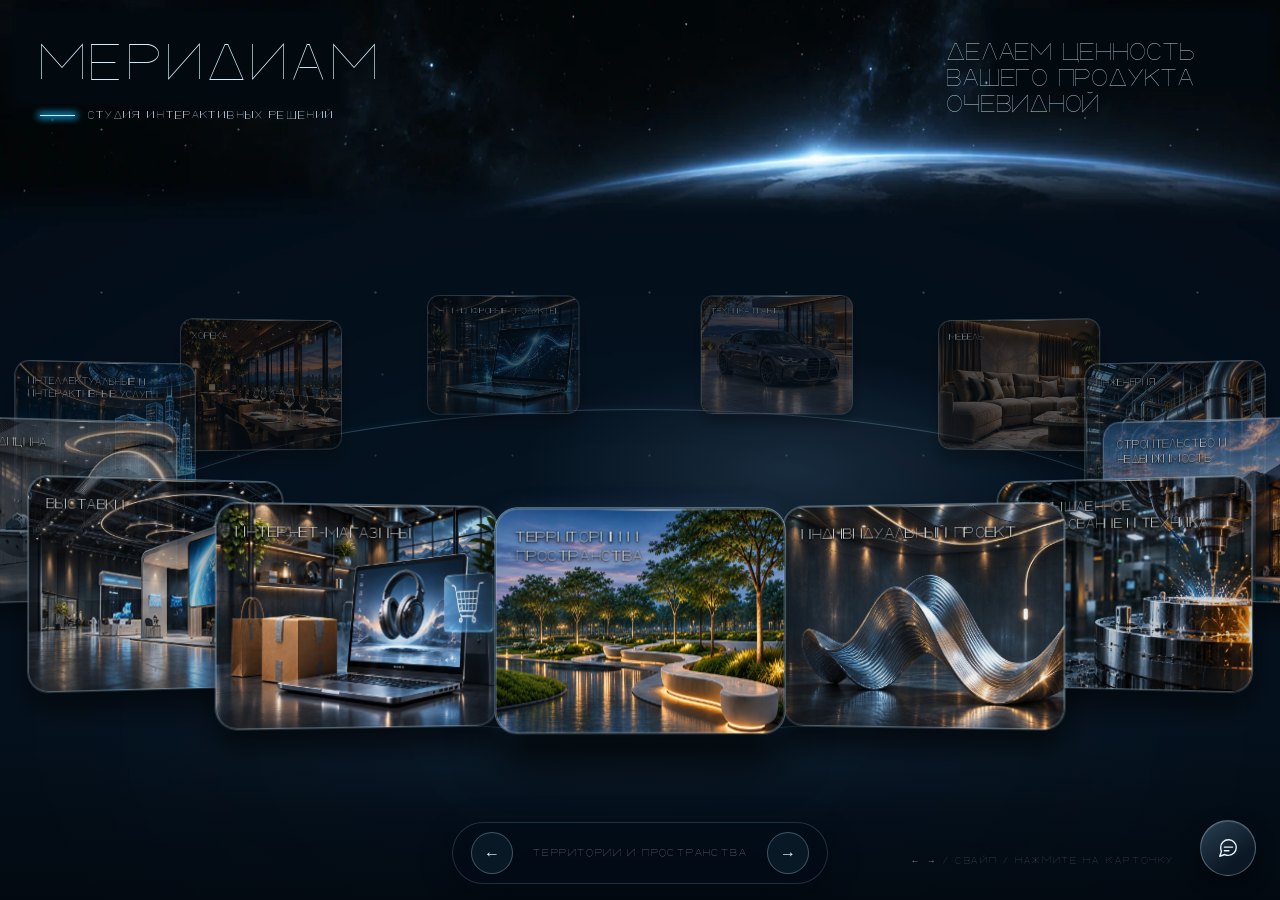
<file: index.html>
<!DOCTYPE html><html lang="ru"><head><meta charset="utf-8"><meta name="viewport" content="width=device-width,initial-scale=1,viewport-fit=cover"><meta name="theme-color" content="#020914">
<title>МЕРИДИАМ — интерактивная галерея V17</title>
<link rel="preload" href="v17-meridiam-light.ttf" as="font" type="font/ttf" crossorigin>
<link rel="preload" href="v17-meridiam-regular.ttf" as="font" type="font/ttf" crossorigin>
<link rel="stylesheet" href="v17-styles.css"></head><body><main class="stage" id="stage" aria-label="Вторая страница студии МЕРИДИАМ — направления"><div class="sky" aria-hidden="true"></div><div class="stars" aria-hidden="true"></div><div class="floor" aria-hidden="true"></div><div class="orbit-trace" aria-hidden="true"></div>
<header class="topline">
  <div class="brand">
    <h1 class="brand-logo">Меридиам</h1>
    <div class="brand-sub">
      <span class="brand-line" aria-hidden="true"></span>
      <span class="brand-caption">Студия интерактивных решений</span>
    </div>
  </div>
  <h2 class="descriptor">Делаем ценность<br>вашего продукта<br>очевидной</h2>
</header>
<div class="gallery" id="gallery" aria-label="Вращающаяся галерея направлений"></div><div class="mobile-note">Свайпните, чтобы повернуть галерею</div><div class="hint">← → / свайп / нажмите на карточку</div>
<nav class="nav" aria-label="Навигация по галерее"><button id="prev" title="Предыдущее направление" aria-label="Предыдущее направление">←</button><div class="nav-label" id="activeName" aria-live="polite"></div><button id="next" title="Следующее направление" aria-label="Следующее направление">→</button></nav>
<aside class="communication" aria-label="Связаться с Меридиам"><div class="contact-rail" id="contactRail" hidden><button type="button" id="phoneToggle" aria-label="Показать номер телефона" aria-expanded="false" aria-controls="phonePanel"><svg viewBox="0 0 24 24" fill="none" stroke="currentColor" stroke-width="1.5" stroke-linecap="round" stroke-linejoin="round" aria-hidden="true"><path d="M22 16.9v3a2 2 0 0 1-2.2 2A19.8 19.8 0 0 1 3.1 5.2 2 2 0 0 1 5.1 3h3a2 2 0 0 1 2 1.7c.1.9.4 1.8.7 2.6a2 2 0 0 1-.5 2.1L9 10.7a16 16 0 0 0 4.3 4.3l1.3-1.3a2 2 0 0 1 2.1-.5c.8.3 1.7.6 2.6.7a2 2 0 0 1 2.7 3z"/></svg><span class="contact-label">Номер телефона</span></button><a href="https://web.max.ru/154154235" aria-label="Написать в MAX" target="_blank" rel="noopener noreferrer"><span class="max-mark" aria-hidden="true">MAX</span><span class="contact-label">Написать в MAX</span></a><a href="https://t.me/Meridiam_st" aria-label="Написать в Telegram" target="_blank" rel="noopener noreferrer"><svg viewBox="0 0 24 24" fill="none" stroke="currentColor" stroke-width="1.5" stroke-linecap="round" stroke-linejoin="round" aria-hidden="true"><path d="m22 2-7 20-4-9-9-4 20-7ZM22 2 11 13"/></svg><span class="contact-label">Написать в Telegram</span></a><a href="mailto:meridiamstudio@mail.ru" aria-label="Написать на почту"><svg viewBox="0 0 24 24" fill="none" stroke="currentColor" stroke-width="1.5" stroke-linecap="round" stroke-linejoin="round" aria-hidden="true"><rect x="3" y="5" width="18" height="14" rx="3"/><path d="m3 7 9 6 9-6"/></svg><span class="contact-label">Написать на почту</span></a></div><button class="contact-toggle" id="contactToggle" aria-label="Показать способы связи" aria-expanded="false" aria-controls="contactRail"><svg viewBox="0 0 24 24" fill="none" stroke="currentColor" stroke-width="1.5" stroke-linecap="round" stroke-linejoin="round" aria-hidden="true"><path d="M21 11.5a8.5 8.5 0 0 1-8.5 8.5 9 9 0 0 1-4-.9L3 21l1.9-5.5a9 9 0 0 1-.9-4A8.5 8.5 0 0 1 12.5 3h.5a8.5 8.5 0 0 1 8 8v.5Z"/><path d="M8 11h9M8 15h5"/></svg></button><div class="phone-panel" id="phonePanel" hidden><span>Телефон Меридиам</span><strong id="phoneNumber">+7 (906) 489-19-49</strong><button type="button" id="copyPhone">Скопировать номер</button><span id="copyStatus" role="status"></span></div></aside>
<dialog class="preview" id="preview" aria-labelledby="previewTitle"><button class="close" id="close" aria-label="Закрыть">×</button><div class="preview-inner"><img alt="" id="previewImage"><div class="preview-text"><h2 id="previewTitle"></h2><p id="previewDesc"></p></div></div></dialog></main>
<script src="v17-app.js"></script></body></html>
</file>
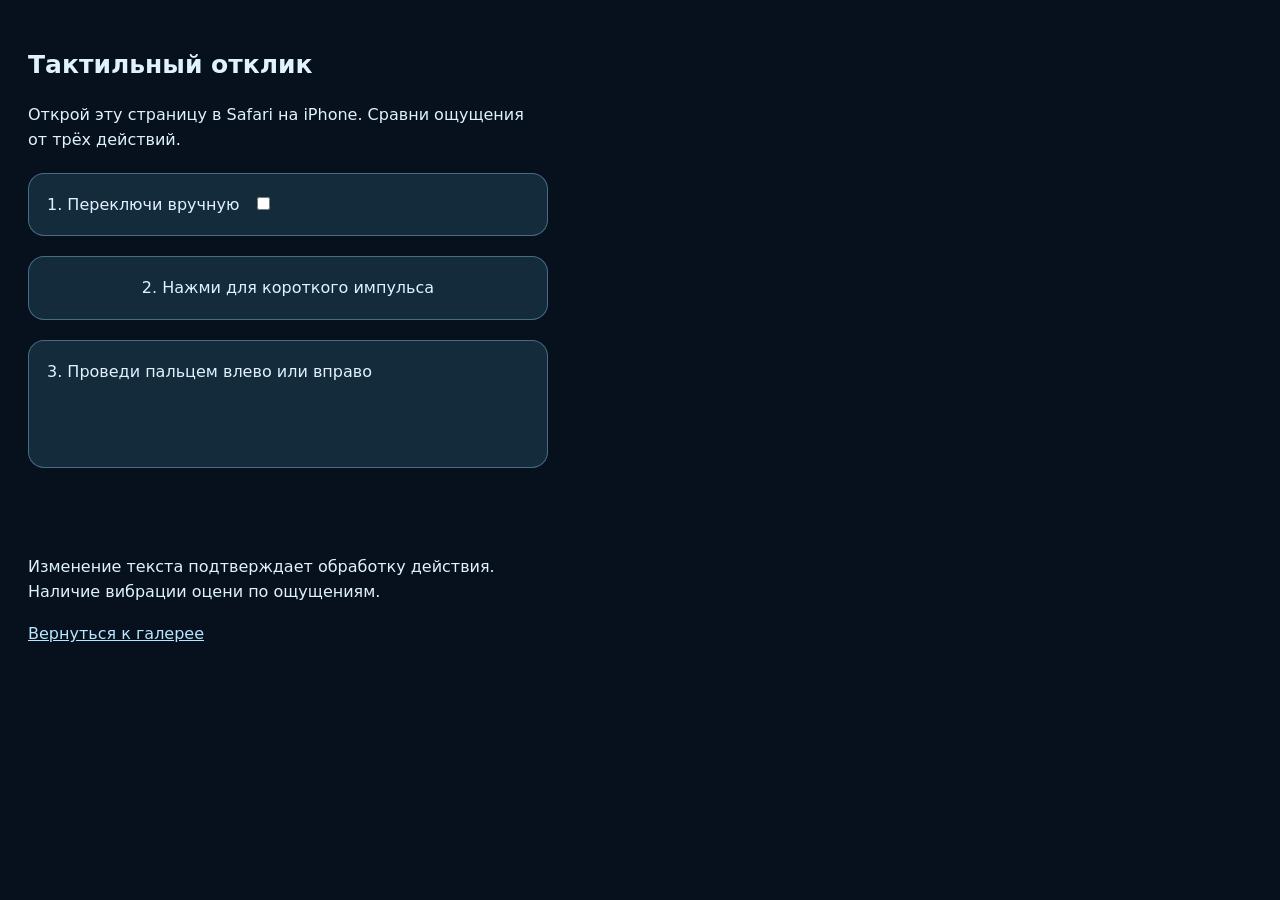
<file: haptics.html>
<!doctype html><html lang="ru"><meta charset="utf-8"><meta name="viewport" content="width=device-width,initial-scale=1"><title>Меридиам — проверка тактильного отклика</title><style>body{margin:0;background:#06111d;color:#e1f2ff;font:16px/1.6 system-ui;padding:28px;max-width:520px}h1{font-size:25px}button,label,#swipe{display:block;margin:20px 0;padding:18px;border:1px solid #82b7d777;border-radius:16px;background:#142b3b;color:inherit}button{font:inherit;width:100%}input{margin-left:12px}#swipe{touch-action:none;user-select:none;min-height:90px}#status{min-height:50px;color:#a7cfe6}a{color:#b7e7ff}</style><h1>Тактильный отклик</h1><p>Открой эту страницу в Safari на iPhone. Сравни ощущения от трёх действий.</p><label>1. Переключи вручную <input type="checkbox" switch id="native"></label><button id="pulse">2. Нажми для короткого импульса</button><div id="swipe">3. Проведи пальцем влево или вправо</div><p id="status" role="status"></p><p>Изменение текста подтверждает обработку действия. Наличие вибрации оцени по ощущениям.</p><a href="./">Вернуться к галерее</a><input type="checkbox" switch id="probe" tabindex="-1" aria-hidden="true" style="position:fixed;left:-100px;top:-100px;opacity:0"><script>
const status=document.getElementById('status');
function pulse(){
 if(typeof navigator.vibrate==='function'){
  const accepted=navigator.vibrate(8);
  status.textContent=accepted?'Запрос вибрации отправлен. Почувствовал импульс?':'Браузер отклонил запрос вибрации.';
 }else{
  document.getElementById('probe').click();
  status.textContent='Проверка отклика через переключатель выполнена. Почувствовал импульс?';
 }
}
document.getElementById('native').addEventListener('change',()=>status.textContent='Переключатель изменён. Почувствовал импульс?');
document.getElementById('pulse').addEventListener('click',pulse);
const swipe=document.getElementById('swipe');let start=null;
swipe.addEventListener('pointerdown',event=>{start={id:event.pointerId,x:event.clientX};swipe.setPointerCapture(event.pointerId)});
swipe.addEventListener('pointerup',event=>{if(start&&start.id===event.pointerId&&Math.abs(event.clientX-start.x)>35)pulse();start=null});
swipe.addEventListener('pointercancel',()=>start=null);
</script></html>
</file>
<file: v17-styles.css>
:root{color-scheme:dark;--ivory:#eef3f7;--muted:#a5b8c8;--blue:#89b9dc;--glass:rgba(8,18,29,.9)}*{box-sizing:border-box}
html,body{margin:0;min-height:100%;background:#020914;color:var(--ivory);font-family:Arial,Helvetica,sans-serif}body{overflow:hidden}button{font:inherit;cursor:pointer}button:focus-visible{outline:2px solid #eaf7ff;outline-offset:4px}
.stage{position:relative;overflow:hidden;width:100vw;height:100vh;height:100dvh;min-height:320px;background:radial-gradient(ellipse 95% 56% at 50% 90%,#092032 0%,#04101d 50%,#020710 100%);isolation:isolate}
.sky{position:absolute;inset:0;background-image:url("v17-space_background.webp");background-size:100% 100%;background-repeat:no-repeat;pointer-events:none;z-index:-4;animation:skyglow 15s ease-in-out infinite alternate}
.sky::after{content:"";position:absolute;inset:8% 0 0;background:radial-gradient(ellipse 29% 19% at 62% 48%,rgba(143,192,237,.14),transparent 73%);animation:breath 9s ease-in-out infinite alternate}
@keyframes skyglow{from{filter:brightness(.93) saturate(.95)}to{filter:brightness(1.075) saturate(1.04)}}@keyframes breath{to{opacity:.6;transform:translate(1.2%,-.5%) scale(1.07)}}
.stars{position:absolute;inset:0;pointer-events:none;z-index:-3;opacity:.4;background-image:radial-gradient(circle,#d8edff 0.7px,transparent 1.5px),radial-gradient(circle,#94d3ff .55px,transparent 1.5px);background-size:137px 163px,197px 229px;background-position:33px 48px,87px 31px;mask-image:linear-gradient(#000,transparent 79%);animation:twinkle 12s ease-in-out infinite alternate}
@keyframes twinkle{to{opacity:.18;transform:translateX(5px)}}
.floor{position:absolute;left:0;right:0;bottom:-4%;height:44%;pointer-events:none;z-index:-2;background:linear-gradient(to bottom,transparent 2%,rgba(10,26,40,.10) 45%,rgba(2,7,13,.9) 100%),radial-gradient(ellipse 53% 20% at 50% 56%,rgba(75,125,155,.11),transparent 83%)}
.orbit-trace{position:absolute;left:50%;top:77%;width:min(94vw,1460px);height:23%;border:1px solid rgba(119,181,220,.19);border-radius:50%;transform:translate(-50%,-50%);box-shadow:0 0 24px rgba(105,158,200,.08),inset 0 0 20px rgba(105,158,200,.04);pointer-events:none;z-index:-1}
.orbit-trace::after{content:"";position:absolute;inset:13%;border:1px solid rgba(111,170,208,.075);border-radius:50%}
.topline{position:absolute;top:28px;left:4.1%;right:4%;display:flex;justify-content:space-between;align-items:start;z-index:40;pointer-events:none}

 




.gallery{position:absolute;inset:0;z-index:1;touch-action:none;user-select:none;cursor:grab}.gallery.dragging{cursor:grabbing}.gallery.dragging .card .photo{transform:none}.gallery.dragging .card .hover-desc{opacity:0;transform:translateY(12px)}
.card{position:absolute;left:50%;top:0;width:clamp(245px,20vw,348px);aspect-ratio:1.285 / 1;border:0;background:#071421;transform-origin:center center;will-change:transform,opacity;backface-visibility:hidden;border-radius:21px;box-shadow:0 13px 28px rgba(0,0,0,.45),0 1px 0 rgba(238,246,255,.35) inset,0 0 0 1px rgba(180,216,241,.46);overflow:hidden;padding:0;outline:0;transition:box-shadow .35s ease,filter .35s ease;isolation:isolate}
.card:hover,.card.is-active{box-shadow:0 22px 47px rgba(0,0,0,.51),inset 0 1px 0 rgba(255,255,255,.65),0 0 0 1px rgba(198,231,252,.68),0 0 20px rgba(115,175,215,.17)}
.card .photo{position:absolute;inset:0;width:100%;height:100%;object-fit:cover;object-position:center;filter:none;transition:filter .4s ease,transform .55s cubic-bezier(.22,1,.36,1)}
.card:hover .photo{filter:none;transform:scale(1.042)}
.card .shade{position:absolute;inset:0;background:linear-gradient(to bottom,rgba(4,10,18,.25) 0%,transparent 42%,rgba(4,10,18,.03) 75%,rgba(4,10,18,.15) 100%);pointer-events:none}
.card .rim{position:absolute;inset:0;border-radius:inherit;border:1px solid rgba(197,225,246,.35);pointer-events:none}
.card .rim::before{content:"";position:absolute;left:35%;right:25%;top:0;height:1px;background:linear-gradient(90deg,transparent,rgba(255,229,204,.78),transparent)}
.card .content{position:absolute;left:19px;right:13px;top:20px;text-align:left;z-index:2;color:#f1f6f9;font-size:clamp(13px,1.03vw,16px);letter-spacing:.025em;font-weight:400;line-height:1.24;text-transform:uppercase;text-shadow:0 2px 12px #01060a;max-width:88%}
.card .arrow{display:none;position:absolute;bottom:10px;left:17px;z-index:2;color:#f2f6fa;font-weight:200;font-size:25px;line-height:1}
.card .hover-desc{position:absolute;left:0;bottom:0;right:0;z-index:3;padding:38px 18px 17px;font-size:clamp(10px,.86vw,13px);line-height:1.45;letter-spacing:.02em;font-weight:400;text-align:left;color:#eef5fa;background:linear-gradient(to top,rgba(2,8,14,.95),rgba(2,8,14,.74) 66%,transparent);opacity:0;transform:translateY(12px);transition:opacity .35s ease,transform .42s cubic-bezier(.22,1,.36,1);pointer-events:none}
.card:hover .hover-desc,.card:focus-visible .hover-desc{opacity:1;transform:translateY(0)}.card:hover .arrow,.card:focus-visible .arrow{opacity:0}
.nav{position:absolute;bottom:max(16px,env(safe-area-inset-bottom));left:50%;transform:translateX(-50%);display:flex;gap:20px;align-items:center;justify-content:center;z-index:45;background:rgba(3,12,23,.69);border:1px solid rgba(150,192,220,.20);box-shadow:0 8px 32px rgba(0,0,0,.3);padding:9px 18px;border-radius:40px;backdrop-filter:blur(16px)}
.nav button{width:42px;height:42px;display:grid;place-items:center;border-radius:50%;background:rgba(15,34,49,.6);border:1px solid rgba(191,221,239,.3);color:#e8f5ff;transition:background .25s,transform .3s}
.nav button:hover{background:rgba(50,89,117,.5);transform:scale(1.07)}.nav button:active{transform:scale(.93)}.nav-label{font-size:10px;letter-spacing:.14em;text-transform:uppercase;color:#bed0df;white-space:nowrap;min-width:170px;text-align:center}
.hint{position:absolute;right:3%;bottom:34px;color:rgba(197,221,238,.63);font-size:9px;letter-spacing:.18em;z-index:3;text-transform:uppercase}
dialog.preview{position:fixed;inset:0;width:100%;height:100%;max-width:none;max-height:none;margin:0;border:0;background:rgba(1,7,13,.75);backdrop-filter:blur(16px);padding:72px 20px 24px;color:var(--ivory);overflow:auto;overscroll-behavior:contain}
dialog.preview:not([open]){display:none}dialog.preview[open]{display:flex;align-items:safe center;justify-content:center}
.preview::backdrop{background:transparent}.preview-inner{width:min(580px,100%);margin:auto;background:linear-gradient(145deg,#0c2030,#04101b);border:1px solid rgba(193,227,246,.3);border-radius:22px;overflow:hidden;box-shadow:0 20px 90px #000a;flex-shrink:0}.preview-inner img{display:block;width:100%;height:clamp(155px,31dvh,265px);object-fit:cover}.preview-text{padding:22px 25px 28px}.preview-text h2{font-weight:400;letter-spacing:.07em;text-transform:uppercase;font-size:clamp(17px,3vw,21px);margin:0 0 15px}.preview-text p{color:#c1d4e1;line-height:1.7;font-size:15px;margin:0}.close{position:fixed;top:max(16px,env(safe-area-inset-top));right:max(16px,env(safe-area-inset-right));background:#0b1b29;border:1px solid #c9e9fa66;border-radius:50%;width:48px;height:48px;color:#fff;font-size:25px;z-index:2}
.mobile-note{display:none}
@media(max-width:900px){.topline{top:21px}.orbit-trace{top:74%}.nav-label{max-width:130px;min-width:120px;white-space:normal;line-height:1.4}.nav{gap:10px}.hint{display:none}.card .content{font-size:13px}.gallery{touch-action:none}.mobile-note{display:block;position:absolute;bottom:95px;left:0;right:0;text-align:center;color:#b7cbd8;font-size:10px;letter-spacing:.11em;pointer-events:none}}
@media(prefers-reduced-motion:reduce){*,*::before,*::after{animation:none!important;transition-duration:.01ms!important}}


/* Shared typefaces from the first page. */
@font-face {
  font-family: Meridiam;
  src: url("v17-meridiam-light.ttf") format("truetype");
  font-weight: 400;
  font-style: normal;
  font-display: swap;
}

@font-face {
  font-family: Meridiam;
  src: url("v17-meridiam-regular.ttf") format("truetype");
  font-weight: 500;
  font-style: normal;
  font-display: swap;
}

.topline {
  top: clamp(25px, 3.15vw, 66px);
  left: 3.1%;
  right: 3.1%;
}

.brand {
  display: flex;
  flex-direction: column;
  align-items: flex-start;
  gap: clamp(15px, 1.55vw, 31px);
}

.brand-logo,
.brand-caption,
.topline .descriptor,
.card .content {
  font-family: Meridiam, Arial, sans-serif;
  font-style: normal;
  text-transform: uppercase;
}

.brand-logo {
  display: block;
  margin: 0;
  color: #d9f3ff;
  font-size: clamp(30px, 3.7vw, 62px);
  font-weight: 400;
  line-height: 1;
  letter-spacing: .1em;
  white-space: nowrap;
}

.brand-sub {
  display: flex;
  align-items: center;
  gap: 13px;
  white-space: nowrap;
}

.brand-line {
  display: block;
  flex: 0 0 35px;
  height: 1px;
  background: #c4f4ff;
  box-shadow: 0 0 7px 2px #18b7ff;
}

.brand-caption {
  color: #bbd0de;
  font-size: clamp(8px, .75vw, 12px);
  font-weight: 500;
  line-height: 1.7;
  letter-spacing: .14em;
}

.topline .descriptor {
  width: clamp(260px, 22.9vw, 492px);
  margin: 0;
  color: #d5f1ff;
  font-size: clamp(20px, 1.75vw, 30px);
  font-weight: 400;
  line-height: 1.15;
  letter-spacing: .035em;
}

.card .content {
  font-weight: 500;
}

/* Same eight-second text glow and brightness as the first page. */
.brand-logo,
.brand-caption,
.topline .descriptor {
  animation: type-breath 8s ease-in-out infinite;
}

@keyframes type-breath {
  0%, 100% {
    text-shadow: 0 0 3px #40baff30, 0 0 10px #149aff18;
    filter: brightness(.94);
  }
  50% {
    text-shadow: 0 0 3px #e0f7ffbb, 0 0 10px #80ddffcc,
                 0 0 24px #35baff88, 0 0 38px #149aff40;
    filter: brightness(1.2);
  }
}

@media (max-width: 900px) {
  .topline {
    top: 21px;
    left: 4%;
    right: 4%;
  }
  .brand {
    gap: 12px;
  }
  .brand-logo {
    font-size: clamp(29px, 7.1vw, 40px);
  }
  .brand-sub {
    gap: 10px;
  }
  .brand-caption {
    font-size: 7.8px;
    letter-spacing: .08em;
  }
  .brand-line {
    flex-basis: 24px;
  }
  .topline .descriptor {
    display: none;
  }
}

@media (prefers-reduced-motion: reduce) {
  .brand-logo,
  .brand-caption,
  .topline .descriptor {
    animation: none;
    filter: none;
  }
}

/* V15: full-image cards, contact bubble, compact viewport support. */
.card .content{text-shadow:0 1px 2px #000,0 2px 5px #000,0 0 2px #000;line-height:1.35}
.card:focus-visible{outline:2px solid #eaf7ff;outline-offset:5px}
.card .hover-desc{background:transparent;text-shadow:0 1px 2px #000,0 2px 5px #000,0 0 3px #000}
.communication{position:fixed;right:max(24px,env(safe-area-inset-right));bottom:max(24px,env(safe-area-inset-bottom));z-index:60;color:#e4f4ff}
.communication button,.communication a{display:flex;align-items:center;justify-content:center;position:relative;width:48px;height:48px;padding:10px;border:1px solid #c5e6f755;border-radius:50%;background:linear-gradient(145deg,#294052,#0b1724 70%);color:#e8f6ff;box-shadow:inset 0 1px 0 #ecf8ff26,0 7px 20px #0006;text-decoration:none;transition:background .2s,border-color .2s}
.communication button:hover,.communication a:hover{border-color:#bceaff;background:#203a4c}.communication svg{width:22px;height:22px}.communication .contact-toggle{width:56px;height:56px}.contact-toggle[aria-expanded="true"]{border-color:#bceaff;background:#203a4c}.contact-rail{position:absolute;bottom:71px;right:-4px;display:flex;flex-direction:column;gap:7px;padding:8px;background:#06121ef5;border:1px solid #94bed052;border-radius:36px;box-shadow:0 10px 35px #0007}.contact-rail[hidden]{display:none}.max-mark{font-size:10px;font-weight:700;letter-spacing:.03em}.contact-label{position:absolute;right:60px;padding:9px 12px;background:#0a1b2b;border:1px solid #94bed052;border-radius:10px;white-space:nowrap;font-size:12px;pointer-events:none;opacity:0;transition:opacity .15s}.contact-rail a:hover .contact-label,.contact-rail a:focus-visible .contact-label{opacity:1}.communication :focus-visible{outline:2px solid #bceaff;outline-offset:4px}.hint{right:105px}
@media(max-width:600px){.communication{right:max(16px,env(safe-area-inset-right));bottom:max(16px,env(safe-area-inset-bottom))}.nav{bottom:94px;max-width:calc(100% - 24px);padding:7px 12px;gap:10px}.nav button{width:44px;height:44px;flex-shrink:0}.nav-label{min-width:0;width:170px;max-width:none;font-size:9px;letter-spacing:.1em}.mobile-note{bottom:167px;font-size:9px}.brand-caption{font-size:7px}.card .content{left:14px;right:12px;top:14px;font-size:12px;max-width:none}.card .hover-desc{font-size:10px;padding:28px 14px 14px}.contact-label{opacity:1}.preview-text{padding:20px}}
@media(max-height:559px){.topline{top:max(12px,env(safe-area-inset-top))}.brand{gap:8px}.brand-logo{font-size:28px}.brand-caption{font-size:7px}.topline .descriptor{font-size:18px;width:250px}.nav{bottom:12px;padding:5px 12px;gap:8px}.nav button{width:44px;height:44px}.nav-label{font-size:9px;max-width:180px;white-space:normal}.hint,.mobile-note{display:none}.card .content{font-size:10px;top:12px;left:12px;right:10px}.card .hover-desc{font-size:9px;line-height:1.3;padding:18px 10px 10px}.communication{bottom:12px;right:12px}.contact-rail{bottom:65px;gap:4px;padding:6px}.contact-rail a{height:44px;width:44px}.orbit-trace{top:64%;height:18%}}
@media(max-width:600px) and (max-height:559px){.nav{left:12px;transform:none;max-width:calc(100% - 92px);gap:4px;padding:5px 8px}.nav-label{width:128px;font-size:8px}.brand-logo{font-size:25px}}
@media(hover:none){.card:hover .photo{transform:none}.card:hover .hover-desc{opacity:0}.card:focus-visible .hover-desc{opacity:1}}

.phone-panel{position:absolute;right:72px;bottom:72px;width:230px;padding:18px;background:#0a1b2b;border:1px solid #94bed066;border-radius:18px;box-shadow:0 12px 35px #0008;display:flex;flex-direction:column;gap:12px}.phone-panel[hidden]{display:none}.phone-panel>span{font-size:12px;color:#bfd4e3}.phone-panel strong{font-size:19px;white-space:nowrap;user-select:text}.communication .phone-panel button{width:100%;height:44px;border-radius:12px;font-size:12px}.phone-panel #copyStatus:empty{display:none}.contact-rail button:hover .contact-label,.contact-rail button:focus-visible .contact-label{opacity:1}.communication:has(.phone-panel:not([hidden])) .contact-label{opacity:0}@media(max-width:360px){.phone-panel{width:210px;right:64px;padding:14px}}

/* Depth cues share the same ground ellipse as the card positions. */
.orbit-trace{border-color:rgba(150,211,240,.48);border-width:1px;box-shadow:0 0 14px #70caff24,inset 0 0 16px #70caff12;background:radial-gradient(ellipse,transparent 55%,#8dd9ff08 80%,transparent);z-index:0}
.orbit-trace::after{inset:7%;border-color:#8dd9ff1c}
.card{box-shadow:0 var(--depth-shadow,18px) 28px #0009,inset 0 1px 0 #eef6ff59,0 0 0 1px #b4d8f175}
.card.is-active{box-shadow:0 30px 42px #000b,0 0 0 1px #c6e7fcbb,0 0 22px #73afd72b}
.gallery,.card,.card img{-webkit-user-select:none;-webkit-touch-callout:none}

/* Mobile rendering: composite opacity and transforms, keep shadows static. */
.depth-shade{position:absolute;inset:0;background:#000;pointer-events:none;will-change:opacity;z-index:1}
.card .rim{z-index:2}.card{transition:none;filter:none}
@media(max-width:699px){.sky,.sky::after,.stars{animation:none}.brand-logo,.brand-caption,.topline .descriptor{animation:none}.nav{backdrop-filter:none;background:#071421f2}.card,.card:hover{box-shadow:0 14px 23px #0009,0 0 0 1px #b4d8f175}.card.is-active{box-shadow:0 20px 28px #000a,0 0 0 1px #c6e7fcbb}.card .photo{transition:none}.preview{backdrop-filter:none!important}}


/* One shared typeface across all customer-facing text. */
html,body,button,a,input,textarea,select{font-family:Meridiam,Arial,sans-serif}
.preview-text p{font-size:16px;line-height:1.75;letter-spacing:.015em}
.contact-label,.communication button,.communication a{font-family:inherit}
.orbit-trace{border-color:rgba(150,211,240,.25);box-shadow:0 0 10px #70caff12;background:none}
.orbit-trace::after{display:none}
</file>
